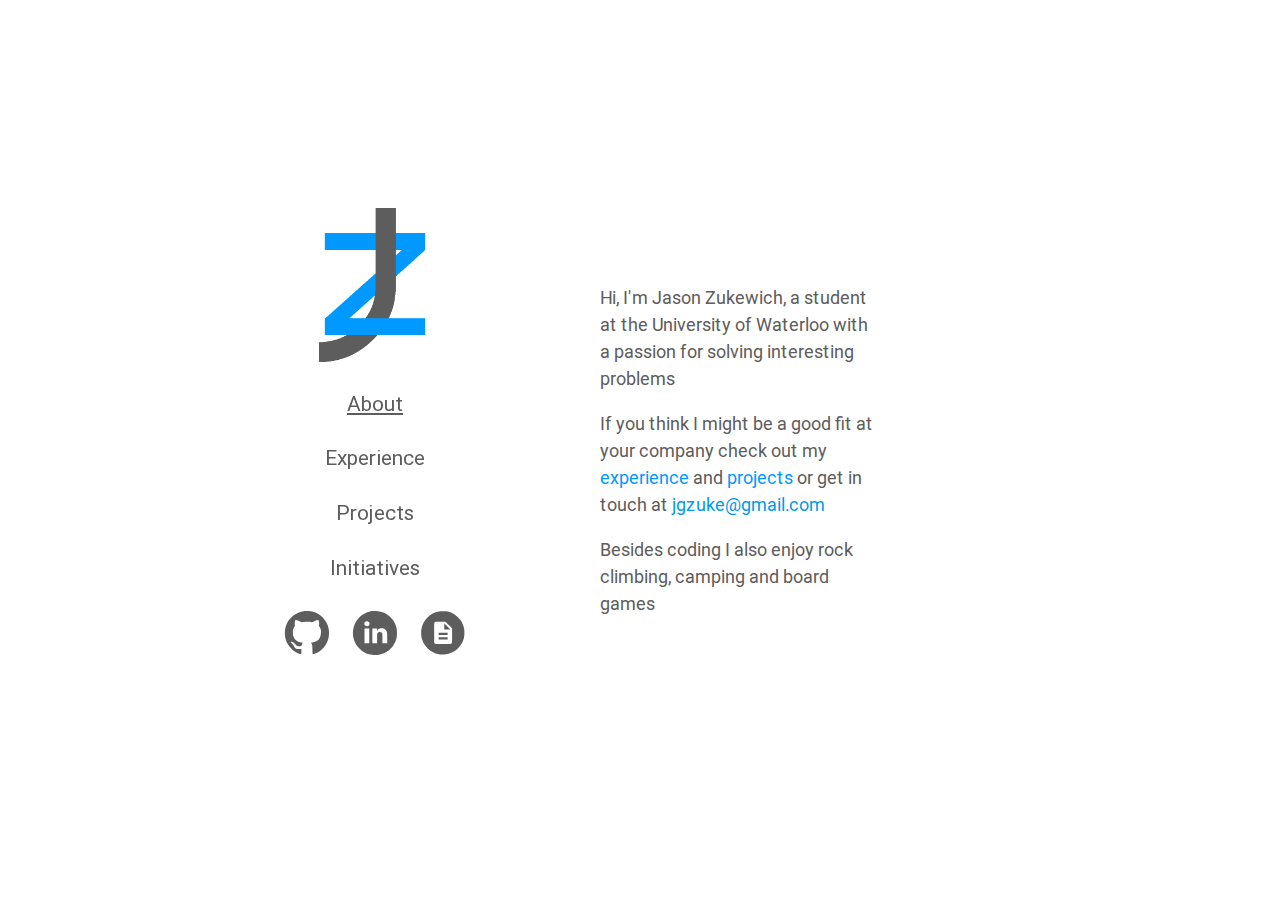
<file: index.html>
<!DOCTYPE html>
<html lang="en">
  <head>
    <title>Jason Zukewich</title>
    <link href="css/materialize.min.css" type="text/css" rel="stylesheet" media="screen,projection"/>
    <link href="css/styles.css" type="text/css" rel="stylesheet" media="screen,projection">
    <link href="ic/favicon.ico" rel="shortcut icon" type="image/x-icon" />
  </head>
  <body>
    <div id="page-left">
      <div class="valign-wrapper">
        <div class="valign center-align">
          <img id="landing-title" src="ic/logo.png"/>

          <div id="navLinks">
            <h4 onclick="showPage('about')" class="activeLink" id="aboutLink">About</h4>
            <h4 onclick="showPage('experience')" id="experienceLink">Experience</h4>
            <h4 onclick="showPage('projects')" id="projectsLink">Projects</h4>
            <h4 onclick="showPage('initiatives')" id="initiativesLink">Initiatives</h4>
          </div>

          <div class="row" id="myLinks">
            <a href="https://github.com/jgzuke">
              <svg version="1.0" xmlns="http://www.w3.org/2000/svg" viewBox="0 0 500.000000 500.000000" preserveAspectRatio="xMidYMid meet"><g transform="translate(0.000000,500.000000) scale(0.100000,-0.100000)" stroke="none"><path d="M2314 4070 c-624 -79 -1138 -503 -1327 -1095 -99 -310 -96 -676 7 -983 123 -363 394 -690 723 -873 108 -60 273 -129 307 -129 13 0 35 9 50 21 l26 20 0 162 0 162 -147 1 c-126 1 -156 4 -204 23 -89 34 -132 78 -194 200 -53 105 -81 139 -185 230 -40 35 -43 41 -30 56 11 13 26 16 65 13 92 -8 170 -62 249 -171 91 -128 155 -163 288 -154 92 6 158 22 162 40 15 63 43 129 68 160 16 21 28 40 27 42 -2 2 -49 11 -104 20 -212 36 -397 141 -481 272 -83 130 -124 287 -125 473 0 94 5 135 22 192 23 79 66 164 106 212 23 27 24 35 17 76 -5 25 -9 97 -8 160 1 140 24 223 63 228 55 8 251 -66 357 -133 50 -32 59 -35 87 -26 157 52 567 52 724 0 28 -9 37 -6 88 26 109 70 295 140 353 133 21 -2 29 -13 44 -58 26 -74 34 -213 18 -301 l-13 -68 29 -41 c54 -76 73 -115 100 -200 24 -79 26 -94 21 -230 -5 -165 -24 -252 -82 -374 -81 -171 -259 -290 -508 -337 -62 -12 -114 -23 -116 -25 -3 -2 5 -14 16 -27 68 -74 83 -158 83 -480 l0 -248 25 -24 c33 -34 59 -32 170 14 307 126 546 322 733 602 304 454 342 1067 96 1561 -222 447 -618 754 -1103 854 -140 29 -370 40 -497 24z"/></g></svg>
            </a>
            <a href="https://ca.linkedin.com/in/jgzuke/">
              <svg version="1.0" xmlns="http://www.w3.org/2000/svg" viewBox="0 0 500.000000 500.000000" preserveAspectRatio="xMidYMid meet"><g transform="translate(0.000000,500.000000) scale(0.100000,-0.100000)" stroke="none"><path d="M2399 4076 c-3 -3 -37 -7 -76 -10 -39 -3 -91 -10 -115 -17 -24 -6 -52 -12 -63 -14 -23 -2 -222 -64 -245 -75 -139 -69 -210 -106 -232 -122 -16 -11 -28 -16 -28 -12 0 4 -10 -3 -21 -15 -12 -13 -36 -29 -53 -37 -17 -7 -27 -13 -23 -14 12 0 -110 -100 -123 -100 -6 0 -8 -4 -5 -10 3 -5 -1 -10 -10 -10 -9 0 -14 -3 -12 -7 6 -10 -19 -34 -27 -26 -3 4 -6 -1 -6 -11 0 -9 -4 -14 -10 -11 -5 3 -10 1 -10 -5 0 -13 -100 -135 -100 -123 -1 4 -7 -6 -14 -23 -8 -17 -24 -41 -37 -53 -12 -11 -19 -21 -15 -21 4 0 -1 -12 -12 -27 -15 -22 -79 -144 -122 -233 -12 -24 -73 -223 -75 -245 -2 -11 -8 -39 -14 -63 -16 -59 -26 -166 -26 -287 0 -173 17 -298 61 -440 10 -33 19 -64 19 -70 1 -5 6 -20 13 -32 7 -12 11 -26 10 -30 -1 -4 3 -18 10 -31 7 -12 9 -22 5 -22 -4 0 -3 -4 3 -8 6 -4 21 -29 34 -57 13 -27 36 -71 52 -97 15 -27 25 -48 23 -48 -3 0 3 -9 12 -19 22 -24 54 -69 53 -76 0 -3 8 -13 18 -23 35 -38 50 -60 45 -66 -4 -3 0 -7 8 -7 8 -1 53 -43 101 -94 48 -51 90 -90 93 -87 3 3 5 -2 5 -11 0 -10 3 -16 8 -15 9 3 122 -78 140 -100 6 -9 12 -13 12 -9 0 3 24 -7 53 -24 28 -16 62 -35 75 -41 12 -6 22 -15 22 -20 0 -5 4 -7 9 -3 6 3 25 -3 43 -13 18 -10 42 -21 53 -25 11 -3 54 -18 95 -32 41 -15 88 -29 103 -31 16 -2 32 -6 37 -9 55 -34 477 -47 625 -20 136 26 261 61 308 86 10 5 22 7 27 4 6 -4 10 -2 10 4 0 8 53 31 73 31 4 0 17 9 29 20 12 11 25 20 29 20 5 0 34 15 66 34 32 19 60 34 63 33 3 0 21 14 40 31 19 18 41 32 49 32 8 0 12 3 8 6 -6 7 91 84 106 84 4 0 5 5 2 10 -3 6 1 10 10 10 9 0 14 3 12 8 -6 9 39 52 47 45 3 -4 6 1 6 11 0 9 5 14 10 11 6 -3 10 -2 10 2 0 15 77 112 84 106 3 -4 6 0 6 8 0 8 14 30 32 49 17 19 30 35 28 35 -2 0 13 28 33 63 20 35 37 66 37 71 0 4 8 16 18 27 10 10 18 21 18 24 2 21 28 80 35 80 6 0 8 4 4 10 -3 5 -1 17 4 27 25 47 60 172 86 308 27 148 14 570 -20 625 -3 5 -7 21 -9 37 -7 44 -46 158 -83 242 -8 18 -16 39 -17 47 -1 7 -10 22 -21 34 -10 11 -15 20 -11 20 4 0 -4 15 -17 33 -24 32 -36 56 -33 69 0 4 -6 13 -15 20 -23 18 -104 131 -101 141 1 4 -5 7 -13 7 -8 0 -15 4 -15 8 0 12 -188 200 -195 194 -3 -3 -5 2 -5 12 0 9 -4 15 -9 12 -5 -3 -20 5 -35 19 -14 13 -26 21 -26 18 0 -4 -9 3 -20 15 -12 12 -25 22 -30 22 -5 0 -18 10 -30 22 -11 12 -20 18 -20 14 0 -4 -12 1 -27 11 -16 10 -55 32 -88 48 -33 16 -68 36 -77 44 -10 8 -18 11 -18 7 0 -4 -10 -1 -22 6 -13 7 -27 11 -32 10 -4 -2 -13 1 -20 6 -10 8 -31 15 -146 47 -104 30 -295 55 -415 55 -45 0 -84 -2 -86 -4z m-410 -748 c43 -16 100 -65 113 -98 22 -53 -1 -180 -33 -180 -6 0 -7 -4 -4 -10 3 -5 -1 -10 -10 -10 -10 0 -13 -5 -9 -12 4 -7 3 -10 -1 -5 -5 4 -17 -1 -27 -10 -30 -27 -152 -23 -200 6 -76 46 -103 129 -71 215 17 46 52 84 84 90 8 2 25 8 39 14 34 15 77 14 119 0z m1124 -504 c26 -9 47 -20 47 -25 0 -5 3 -8 8 -7 17 6 82 -44 111 -86 18 -25 28 -46 24 -46 -4 0 -2 -4 5 -9 7 -4 14 -14 16 -22 1 -8 8 -25 15 -39 8 -13 15 -31 16 -40 1 -8 5 -33 9 -55 4 -22 8 -194 9 -383 l2 -342 -172 0 -173 0 0 330 c0 354 -1 365 -55 428 -45 53 -145 68 -215 32 -38 -19 -104 -90 -106 -113 0 -7 -2 -162 -2 -344 l-2 -333 -170 0 -170 0 0 525 0 525 170 0 170 0 0 -76 0 -77 28 29 c15 16 26 32 24 37 -2 4 5 7 14 7 10 0 14 3 11 6 -4 4 3 16 15 26 21 18 39 27 108 56 39 16 208 13 263 -4z m-1023 -529 l0 -525 -170 0 -170 0 0 525 0 525 170 0 170 0 0 -525z"/></g></svg>
            </a>
            <a href="JasonZukewichResume.pdf">
              <svg version="1.0" xmlns="http://www.w3.org/2000/svg" viewBox="0 0 500.000000 500.000000" preserveAspectRatio="xMidYMid meet"><g transform="translate(0.000000,500.000000) scale(0.100000,-0.100000)" stroke="none"><path d="M2205 4040 c-315 -56 -582 -197 -815 -430 -239 -238 -383 -517 -435 -840 -31 -196 -16 -492 35 -675 20 -70 83 -233 116 -297 58 -114 175 -270 283 -379 228 -227 492 -367 808 -429 196 -38 510 -25 708 30 70 20 233 83 297 116 114 58 270 175 379 283 108 109 225 265 283 379 33 64 96 227 116 297 68 244 68 596 0 840 -20 70 -83 233 -116 297 -58 114 -175 270 -283 378 -240 239 -518 383 -841 435 -133 21 -404 19 -535 -5z m707 -967 l238 -238 0 -510 c0 -491 -1 -511 -20 -543 -11 -18 -34 -41 -52 -52 -32 -19 -52 -20 -568 -20 -516 0 -536 1 -568 20 -18 11 -41 34 -52 52 -19 32 -20 52 -20 728 0 676 1 696 20 728 11 18 34 41 52 52 31 19 51 20 383 20 l350 0 237 -237z"/><path d="M2590 2965 l0 -215 217 0 218 0 -215 215 c-118 118 -216 215 -217 215 -2 0 -3 -97 -3 -215z"/><path d="M2190 2430 l0 -80 320 0 320 0 0 80 0 80 -320 0 -320 0 0 -80z"/><path d="M2190 2110 l0 -80 320 0 320 0 0 80 0 80 -320 0 -320 0 0 -80z"/></g></svg>
            </a>
          </div>
        </div>
      </div>
    </div>



    <div id="page-right">
      <div id="aboutSection">
        <div class="valign-wrapper" id="about">
          <div class="valign">
            <p>Hi, I'm Jason Zukewich, a student at the University of Waterloo with a passion for solving interesting problems</p>
            <p>If you think I might be a good fit at your company check out my <span class="myButton" onclick="showPage('experience')">experience</span> and <span class="myButton" onclick="showPage('projects')">projects</span> or get in touch at <a href="mailto:jgzuke@gmail.com">jgzuke@gmail.com</a></a></p>
            <p>Besides coding I also enjoy rock climbing, camping and board games</p>
          </div>
        </div>
        <div id="experience" class="hiddenPage">
          <!-- BEGIN {experience} -->
            <div class="project">
              <h3>Airbnb Web Infrastructure</h3>
              <p>CI bot to comment on pull requests if any js became unused, removing 250+ modules and 90+ exports in first two months<br />Cleaned 140000+ line of unused code, removed 1.5+ MiB from bundles, moved some old code onto webpack build pipeline<br />Added React Portal support to Enzyme, build a tool to display bundle size and dependecy graph from source maps</p>
              <p>
                <i>Javascript</i>
                
                <a class="bubbleLink" href="https://www.airbnb.com/">
                  <svg version="1.0" xmlns="http://www.w3.org/2000/svg" viewBox="0 0 300.000000 300.000000" preserveAspectRatio="xMidYMid meet">
                    <g transform="translate(0.000000,300.000000) scale(0.100000,-0.100000)" stroke="none"><path d="M1265 2416 c-167 -44 -293 -115 -422 -239 -132 -127 -214 -268 -260 -447 -35 -136 -35 -324 0 -460 46 -179 117 -301 251 -436 190 -190 395 -275 661 -276 271 -1 479 85 671 276 189 190 275 399 276 666 0 265 -88 479 -276 666 -135 135 -258 205 -435 250 -132 34 -335 34 -466 0z m-126 -233 c-37 -47 -118 -123 -130 -123 -8 0 -20 4 -27 9 -10 6 6 22 55 58 62 46 102 72 112 73 2 0 -3 -8 -10 -17z m713 -8 c16 -19 29 -24 48 -20 20 4 39 -6 90 -48 164 -134 267 -324 285 -532 6 -67 6 -69 -9 -42 -9 16 -26 37 -38 48 -23 19 -155 89 -169 89 -17 0 27 -61 48 -66 12 -3 30 -15 40 -26 17 -19 17 -20 -7 -39 -82 -66 -124 -76 -141 -31 -6 15 -33 60 -61 101 -46 67 -51 79 -49 123 2 49 -5 58 -28 36 -10 -11 -17 -7 -37 17 -13 17 -24 37 -24 47 0 23 53 39 106 31 35 -5 44 -3 44 9 0 9 -11 23 -25 32 -14 9 -23 21 -20 27 12 19 -27 21 -65 4 -26 -12 -42 -27 -49 -46 -5 -16 -14 -29 -18 -30 -56 -8 -76 -5 -80 10 -3 13 -58 52 -95 69 -18 8 -6 -25 18 -51 36 -39 24 -45 -17 -8 -18 17 -44 31 -57 31 -35 0 -94 -36 -117 -71 -17 -26 -25 -29 -60 -27 -39 3 -40 4 -43 44 -3 40 -2 42 31 48 40 7 70 36 61 59 -4 11 7 23 43 41 26 15 60 36 74 47 l27 21 31 -23 c26 -19 34 -21 56 -11 26 12 34 52 16 81 -7 11 -13 8 -26 -13 -22 -33 -48 -33 -64 0 -8 19 -17 25 -31 21 -23 -6 -27 15 -6 32 32 26 95 40 194 40 97 1 103 0 124 -24z m-448 -104 c27 -29 28 -29 8 -40 -39 -21 -52 -14 -52 29 0 22 4 40 8 40 5 0 21 -13 36 -29z m-64 -30 c0 -6 -4 -13 -10 -16 -5 -3 -10 1 -10 9 0 9 5 16 10 16 6 0 10 -4 10 -9z m-474 -138 c6 -23 1 -32 -39 -66 -26 -21 -47 -43 -47 -49 0 -5 5 -6 10 -3 15 9 12 0 -11 -40 -12 -20 -24 -34 -26 -31 -13 13 79 216 98 216 5 0 12 -12 15 -27z m671 -113 c14 0 24 -9 32 -30 13 -38 51 -54 113 -46 58 8 171 -26 191 -58 8 -11 27 -53 44 -92 41 -98 91 -165 121 -160 33 5 27 -17 -21 -76 -73 -90 -80 -104 -78 -162 1 -49 -2 -58 -39 -102 -22 -27 -40 -58 -40 -70 0 -24 -58 -88 -99 -108 -14 -7 -42 -16 -62 -20 -39 -7 -49 3 -49 48 0 25 -25 82 -48 108 -12 15 -13 24 -2 62 15 53 5 123 -20 151 -10 11 -21 44 -25 73 -7 55 -8 56 -40 42 -15 -6 -24 -3 -36 12 -15 19 -18 19 -45 5 -16 -8 -46 -18 -67 -22 -31 -6 -43 -3 -73 20 -19 15 -49 45 -65 68 -25 35 -29 49 -29 109 0 63 3 72 28 97 15 15 34 32 42 37 8 5 28 28 43 52 18 28 34 42 50 42 12 0 42 7 67 15 25 8 54 12 65 10 11 -3 30 -5 42 -5z m-733 -525 c28 -17 52 -42 70 -74 22 -41 36 -54 86 -77 32 -15 61 -33 64 -40 3 -8 -2 -33 -10 -56 -8 -24 -12 -53 -9 -66 8 -33 -21 -40 -52 -11 -52 48 -141 179 -172 252 -31 75 -37 97 -25 97 3 0 25 -11 48 -25z m1236 -199 c-11 -34 -55 -84 -66 -74 -12 12 21 94 45 115 31 26 39 11 21 -41z"/></g>
                  </svg>
                </a>
              </p>
            </div>
            <div class="project">
              <h3>Asana Client Infrastructure</h3>
              <p>Codemodded various pieces of frontend tech debt, removed all node style index files reducing bundle sizes significantly<br />Added GraphQL style directives to Asana query language, supported optimistic updates for one object type<br />Refactored model/query code generation system, reduced generated model/query bundle size<br />Made improvements to the performance regression testing framework, added tests for important components</p>
              <p>
                <i>Typescript, Scala, Python</i>
                
                <a class="bubbleLink" href="https://www.asana.com/">
                  <svg version="1.0" xmlns="http://www.w3.org/2000/svg" viewBox="0 0 300.000000 300.000000" preserveAspectRatio="xMidYMid meet">
                    <g transform="translate(0.000000,300.000000) scale(0.100000,-0.100000)" stroke="none"><path d="M1265 2416 c-167 -44 -293 -115 -422 -239 -132 -127 -214 -268 -260 -447 -35 -136 -35 -324 0 -460 46 -179 117 -301 251 -436 190 -190 395 -275 661 -276 271 -1 479 85 671 276 189 190 275 399 276 666 0 265 -88 479 -276 666 -135 135 -258 205 -435 250 -132 34 -335 34 -466 0z m-126 -233 c-37 -47 -118 -123 -130 -123 -8 0 -20 4 -27 9 -10 6 6 22 55 58 62 46 102 72 112 73 2 0 -3 -8 -10 -17z m713 -8 c16 -19 29 -24 48 -20 20 4 39 -6 90 -48 164 -134 267 -324 285 -532 6 -67 6 -69 -9 -42 -9 16 -26 37 -38 48 -23 19 -155 89 -169 89 -17 0 27 -61 48 -66 12 -3 30 -15 40 -26 17 -19 17 -20 -7 -39 -82 -66 -124 -76 -141 -31 -6 15 -33 60 -61 101 -46 67 -51 79 -49 123 2 49 -5 58 -28 36 -10 -11 -17 -7 -37 17 -13 17 -24 37 -24 47 0 23 53 39 106 31 35 -5 44 -3 44 9 0 9 -11 23 -25 32 -14 9 -23 21 -20 27 12 19 -27 21 -65 4 -26 -12 -42 -27 -49 -46 -5 -16 -14 -29 -18 -30 -56 -8 -76 -5 -80 10 -3 13 -58 52 -95 69 -18 8 -6 -25 18 -51 36 -39 24 -45 -17 -8 -18 17 -44 31 -57 31 -35 0 -94 -36 -117 -71 -17 -26 -25 -29 -60 -27 -39 3 -40 4 -43 44 -3 40 -2 42 31 48 40 7 70 36 61 59 -4 11 7 23 43 41 26 15 60 36 74 47 l27 21 31 -23 c26 -19 34 -21 56 -11 26 12 34 52 16 81 -7 11 -13 8 -26 -13 -22 -33 -48 -33 -64 0 -8 19 -17 25 -31 21 -23 -6 -27 15 -6 32 32 26 95 40 194 40 97 1 103 0 124 -24z m-448 -104 c27 -29 28 -29 8 -40 -39 -21 -52 -14 -52 29 0 22 4 40 8 40 5 0 21 -13 36 -29z m-64 -30 c0 -6 -4 -13 -10 -16 -5 -3 -10 1 -10 9 0 9 5 16 10 16 6 0 10 -4 10 -9z m-474 -138 c6 -23 1 -32 -39 -66 -26 -21 -47 -43 -47 -49 0 -5 5 -6 10 -3 15 9 12 0 -11 -40 -12 -20 -24 -34 -26 -31 -13 13 79 216 98 216 5 0 12 -12 15 -27z m671 -113 c14 0 24 -9 32 -30 13 -38 51 -54 113 -46 58 8 171 -26 191 -58 8 -11 27 -53 44 -92 41 -98 91 -165 121 -160 33 5 27 -17 -21 -76 -73 -90 -80 -104 -78 -162 1 -49 -2 -58 -39 -102 -22 -27 -40 -58 -40 -70 0 -24 -58 -88 -99 -108 -14 -7 -42 -16 -62 -20 -39 -7 -49 3 -49 48 0 25 -25 82 -48 108 -12 15 -13 24 -2 62 15 53 5 123 -20 151 -10 11 -21 44 -25 73 -7 55 -8 56 -40 42 -15 -6 -24 -3 -36 12 -15 19 -18 19 -45 5 -16 -8 -46 -18 -67 -22 -31 -6 -43 -3 -73 20 -19 15 -49 45 -65 68 -25 35 -29 49 -29 109 0 63 3 72 28 97 15 15 34 32 42 37 8 5 28 28 43 52 18 28 34 42 50 42 12 0 42 7 67 15 25 8 54 12 65 10 11 -3 30 -5 42 -5z m-733 -525 c28 -17 52 -42 70 -74 22 -41 36 -54 86 -77 32 -15 61 -33 64 -40 3 -8 -2 -33 -10 -56 -8 -24 -12 -53 -9 -66 8 -33 -21 -40 -52 -11 -52 48 -141 179 -172 252 -31 75 -37 97 -25 97 3 0 25 -11 48 -25z m1236 -199 c-11 -34 -55 -84 -66 -74 -12 12 21 94 45 115 31 26 39 11 21 -41z"/></g>
                  </svg>
                </a>
              </p>
            </div>
            <div class="project">
              <h3>Dropbox API Platform</h3>
              <p>Implemented and improved some functionality for Dropbox Api V2 endpoints to enable the shutoff of Api V1<br />Added redaction/omission annotations and lint rules to Stone (Dropbox model/route specification language)</p>
              <p>
                <i>Python</i>
                
                <a class="bubbleLink" href="https://www.dropbox.com/">
                  <svg version="1.0" xmlns="http://www.w3.org/2000/svg" viewBox="0 0 300.000000 300.000000" preserveAspectRatio="xMidYMid meet">
                    <g transform="translate(0.000000,300.000000) scale(0.100000,-0.100000)" stroke="none"><path d="M1265 2416 c-167 -44 -293 -115 -422 -239 -132 -127 -214 -268 -260 -447 -35 -136 -35 -324 0 -460 46 -179 117 -301 251 -436 190 -190 395 -275 661 -276 271 -1 479 85 671 276 189 190 275 399 276 666 0 265 -88 479 -276 666 -135 135 -258 205 -435 250 -132 34 -335 34 -466 0z m-126 -233 c-37 -47 -118 -123 -130 -123 -8 0 -20 4 -27 9 -10 6 6 22 55 58 62 46 102 72 112 73 2 0 -3 -8 -10 -17z m713 -8 c16 -19 29 -24 48 -20 20 4 39 -6 90 -48 164 -134 267 -324 285 -532 6 -67 6 -69 -9 -42 -9 16 -26 37 -38 48 -23 19 -155 89 -169 89 -17 0 27 -61 48 -66 12 -3 30 -15 40 -26 17 -19 17 -20 -7 -39 -82 -66 -124 -76 -141 -31 -6 15 -33 60 -61 101 -46 67 -51 79 -49 123 2 49 -5 58 -28 36 -10 -11 -17 -7 -37 17 -13 17 -24 37 -24 47 0 23 53 39 106 31 35 -5 44 -3 44 9 0 9 -11 23 -25 32 -14 9 -23 21 -20 27 12 19 -27 21 -65 4 -26 -12 -42 -27 -49 -46 -5 -16 -14 -29 -18 -30 -56 -8 -76 -5 -80 10 -3 13 -58 52 -95 69 -18 8 -6 -25 18 -51 36 -39 24 -45 -17 -8 -18 17 -44 31 -57 31 -35 0 -94 -36 -117 -71 -17 -26 -25 -29 -60 -27 -39 3 -40 4 -43 44 -3 40 -2 42 31 48 40 7 70 36 61 59 -4 11 7 23 43 41 26 15 60 36 74 47 l27 21 31 -23 c26 -19 34 -21 56 -11 26 12 34 52 16 81 -7 11 -13 8 -26 -13 -22 -33 -48 -33 -64 0 -8 19 -17 25 -31 21 -23 -6 -27 15 -6 32 32 26 95 40 194 40 97 1 103 0 124 -24z m-448 -104 c27 -29 28 -29 8 -40 -39 -21 -52 -14 -52 29 0 22 4 40 8 40 5 0 21 -13 36 -29z m-64 -30 c0 -6 -4 -13 -10 -16 -5 -3 -10 1 -10 9 0 9 5 16 10 16 6 0 10 -4 10 -9z m-474 -138 c6 -23 1 -32 -39 -66 -26 -21 -47 -43 -47 -49 0 -5 5 -6 10 -3 15 9 12 0 -11 -40 -12 -20 -24 -34 -26 -31 -13 13 79 216 98 216 5 0 12 -12 15 -27z m671 -113 c14 0 24 -9 32 -30 13 -38 51 -54 113 -46 58 8 171 -26 191 -58 8 -11 27 -53 44 -92 41 -98 91 -165 121 -160 33 5 27 -17 -21 -76 -73 -90 -80 -104 -78 -162 1 -49 -2 -58 -39 -102 -22 -27 -40 -58 -40 -70 0 -24 -58 -88 -99 -108 -14 -7 -42 -16 -62 -20 -39 -7 -49 3 -49 48 0 25 -25 82 -48 108 -12 15 -13 24 -2 62 15 53 5 123 -20 151 -10 11 -21 44 -25 73 -7 55 -8 56 -40 42 -15 -6 -24 -3 -36 12 -15 19 -18 19 -45 5 -16 -8 -46 -18 -67 -22 -31 -6 -43 -3 -73 20 -19 15 -49 45 -65 68 -25 35 -29 49 -29 109 0 63 3 72 28 97 15 15 34 32 42 37 8 5 28 28 43 52 18 28 34 42 50 42 12 0 42 7 67 15 25 8 54 12 65 10 11 -3 30 -5 42 -5z m-733 -525 c28 -17 52 -42 70 -74 22 -41 36 -54 86 -77 32 -15 61 -33 64 -40 3 -8 -2 -33 -10 -56 -8 -24 -12 -53 -9 -66 8 -33 -21 -40 -52 -11 -52 48 -141 179 -172 252 -31 75 -37 97 -25 97 3 0 25 -11 48 -25z m1236 -199 c-11 -34 -55 -84 -66 -74 -12 12 21 94 45 115 31 26 39 11 21 -41z"/></g>
                  </svg>
                </a>
              </p>
            </div>
            <div class="project">
              <h3>Coursera Full Stack</h3>
              <p>Launched a new Dashboard and Course Home experience improving course completions by 13%<br />Moved Dashboard frontend/backend to use GraphQL as our first pilot project</p>
              <p>
                <i>Javascript, Scala</i>
                
                <a class="bubbleLink" href="https://www.coursera.org/">
                  <svg version="1.0" xmlns="http://www.w3.org/2000/svg" viewBox="0 0 300.000000 300.000000" preserveAspectRatio="xMidYMid meet">
                    <g transform="translate(0.000000,300.000000) scale(0.100000,-0.100000)" stroke="none"><path d="M1265 2416 c-167 -44 -293 -115 -422 -239 -132 -127 -214 -268 -260 -447 -35 -136 -35 -324 0 -460 46 -179 117 -301 251 -436 190 -190 395 -275 661 -276 271 -1 479 85 671 276 189 190 275 399 276 666 0 265 -88 479 -276 666 -135 135 -258 205 -435 250 -132 34 -335 34 -466 0z m-126 -233 c-37 -47 -118 -123 -130 -123 -8 0 -20 4 -27 9 -10 6 6 22 55 58 62 46 102 72 112 73 2 0 -3 -8 -10 -17z m713 -8 c16 -19 29 -24 48 -20 20 4 39 -6 90 -48 164 -134 267 -324 285 -532 6 -67 6 -69 -9 -42 -9 16 -26 37 -38 48 -23 19 -155 89 -169 89 -17 0 27 -61 48 -66 12 -3 30 -15 40 -26 17 -19 17 -20 -7 -39 -82 -66 -124 -76 -141 -31 -6 15 -33 60 -61 101 -46 67 -51 79 -49 123 2 49 -5 58 -28 36 -10 -11 -17 -7 -37 17 -13 17 -24 37 -24 47 0 23 53 39 106 31 35 -5 44 -3 44 9 0 9 -11 23 -25 32 -14 9 -23 21 -20 27 12 19 -27 21 -65 4 -26 -12 -42 -27 -49 -46 -5 -16 -14 -29 -18 -30 -56 -8 -76 -5 -80 10 -3 13 -58 52 -95 69 -18 8 -6 -25 18 -51 36 -39 24 -45 -17 -8 -18 17 -44 31 -57 31 -35 0 -94 -36 -117 -71 -17 -26 -25 -29 -60 -27 -39 3 -40 4 -43 44 -3 40 -2 42 31 48 40 7 70 36 61 59 -4 11 7 23 43 41 26 15 60 36 74 47 l27 21 31 -23 c26 -19 34 -21 56 -11 26 12 34 52 16 81 -7 11 -13 8 -26 -13 -22 -33 -48 -33 -64 0 -8 19 -17 25 -31 21 -23 -6 -27 15 -6 32 32 26 95 40 194 40 97 1 103 0 124 -24z m-448 -104 c27 -29 28 -29 8 -40 -39 -21 -52 -14 -52 29 0 22 4 40 8 40 5 0 21 -13 36 -29z m-64 -30 c0 -6 -4 -13 -10 -16 -5 -3 -10 1 -10 9 0 9 5 16 10 16 6 0 10 -4 10 -9z m-474 -138 c6 -23 1 -32 -39 -66 -26 -21 -47 -43 -47 -49 0 -5 5 -6 10 -3 15 9 12 0 -11 -40 -12 -20 -24 -34 -26 -31 -13 13 79 216 98 216 5 0 12 -12 15 -27z m671 -113 c14 0 24 -9 32 -30 13 -38 51 -54 113 -46 58 8 171 -26 191 -58 8 -11 27 -53 44 -92 41 -98 91 -165 121 -160 33 5 27 -17 -21 -76 -73 -90 -80 -104 -78 -162 1 -49 -2 -58 -39 -102 -22 -27 -40 -58 -40 -70 0 -24 -58 -88 -99 -108 -14 -7 -42 -16 -62 -20 -39 -7 -49 3 -49 48 0 25 -25 82 -48 108 -12 15 -13 24 -2 62 15 53 5 123 -20 151 -10 11 -21 44 -25 73 -7 55 -8 56 -40 42 -15 -6 -24 -3 -36 12 -15 19 -18 19 -45 5 -16 -8 -46 -18 -67 -22 -31 -6 -43 -3 -73 20 -19 15 -49 45 -65 68 -25 35 -29 49 -29 109 0 63 3 72 28 97 15 15 34 32 42 37 8 5 28 28 43 52 18 28 34 42 50 42 12 0 42 7 67 15 25 8 54 12 65 10 11 -3 30 -5 42 -5z m-733 -525 c28 -17 52 -42 70 -74 22 -41 36 -54 86 -77 32 -15 61 -33 64 -40 3 -8 -2 -33 -10 -56 -8 -24 -12 -53 -9 -66 8 -33 -21 -40 -52 -11 -52 48 -141 179 -172 252 -31 75 -37 97 -25 97 3 0 25 -11 48 -25z m1236 -199 c-11 -34 -55 -84 -66 -74 -12 12 21 94 45 115 31 26 39 11 21 -41z"/></g>
                  </svg>
                </a>
              </p>
            </div>
            <div class="project">
              <h3>Coursera Android</h3>
              <p>Helped build a new Dashboard, support for Peer Review assignments, an Accomplishments page, and more<br />Rewrote large parts of the app to fit with our newer data architecture</p>
              <p>
                <i>Java, Kotlin</i>
                
                <a class="bubbleLink" href="https://www.coursera.org/">
                  <svg version="1.0" xmlns="http://www.w3.org/2000/svg" viewBox="0 0 300.000000 300.000000" preserveAspectRatio="xMidYMid meet">
                    <g transform="translate(0.000000,300.000000) scale(0.100000,-0.100000)" stroke="none"><path d="M1265 2416 c-167 -44 -293 -115 -422 -239 -132 -127 -214 -268 -260 -447 -35 -136 -35 -324 0 -460 46 -179 117 -301 251 -436 190 -190 395 -275 661 -276 271 -1 479 85 671 276 189 190 275 399 276 666 0 265 -88 479 -276 666 -135 135 -258 205 -435 250 -132 34 -335 34 -466 0z m-126 -233 c-37 -47 -118 -123 -130 -123 -8 0 -20 4 -27 9 -10 6 6 22 55 58 62 46 102 72 112 73 2 0 -3 -8 -10 -17z m713 -8 c16 -19 29 -24 48 -20 20 4 39 -6 90 -48 164 -134 267 -324 285 -532 6 -67 6 -69 -9 -42 -9 16 -26 37 -38 48 -23 19 -155 89 -169 89 -17 0 27 -61 48 -66 12 -3 30 -15 40 -26 17 -19 17 -20 -7 -39 -82 -66 -124 -76 -141 -31 -6 15 -33 60 -61 101 -46 67 -51 79 -49 123 2 49 -5 58 -28 36 -10 -11 -17 -7 -37 17 -13 17 -24 37 -24 47 0 23 53 39 106 31 35 -5 44 -3 44 9 0 9 -11 23 -25 32 -14 9 -23 21 -20 27 12 19 -27 21 -65 4 -26 -12 -42 -27 -49 -46 -5 -16 -14 -29 -18 -30 -56 -8 -76 -5 -80 10 -3 13 -58 52 -95 69 -18 8 -6 -25 18 -51 36 -39 24 -45 -17 -8 -18 17 -44 31 -57 31 -35 0 -94 -36 -117 -71 -17 -26 -25 -29 -60 -27 -39 3 -40 4 -43 44 -3 40 -2 42 31 48 40 7 70 36 61 59 -4 11 7 23 43 41 26 15 60 36 74 47 l27 21 31 -23 c26 -19 34 -21 56 -11 26 12 34 52 16 81 -7 11 -13 8 -26 -13 -22 -33 -48 -33 -64 0 -8 19 -17 25 -31 21 -23 -6 -27 15 -6 32 32 26 95 40 194 40 97 1 103 0 124 -24z m-448 -104 c27 -29 28 -29 8 -40 -39 -21 -52 -14 -52 29 0 22 4 40 8 40 5 0 21 -13 36 -29z m-64 -30 c0 -6 -4 -13 -10 -16 -5 -3 -10 1 -10 9 0 9 5 16 10 16 6 0 10 -4 10 -9z m-474 -138 c6 -23 1 -32 -39 -66 -26 -21 -47 -43 -47 -49 0 -5 5 -6 10 -3 15 9 12 0 -11 -40 -12 -20 -24 -34 -26 -31 -13 13 79 216 98 216 5 0 12 -12 15 -27z m671 -113 c14 0 24 -9 32 -30 13 -38 51 -54 113 -46 58 8 171 -26 191 -58 8 -11 27 -53 44 -92 41 -98 91 -165 121 -160 33 5 27 -17 -21 -76 -73 -90 -80 -104 -78 -162 1 -49 -2 -58 -39 -102 -22 -27 -40 -58 -40 -70 0 -24 -58 -88 -99 -108 -14 -7 -42 -16 -62 -20 -39 -7 -49 3 -49 48 0 25 -25 82 -48 108 -12 15 -13 24 -2 62 15 53 5 123 -20 151 -10 11 -21 44 -25 73 -7 55 -8 56 -40 42 -15 -6 -24 -3 -36 12 -15 19 -18 19 -45 5 -16 -8 -46 -18 -67 -22 -31 -6 -43 -3 -73 20 -19 15 -49 45 -65 68 -25 35 -29 49 -29 109 0 63 3 72 28 97 15 15 34 32 42 37 8 5 28 28 43 52 18 28 34 42 50 42 12 0 42 7 67 15 25 8 54 12 65 10 11 -3 30 -5 42 -5z m-733 -525 c28 -17 52 -42 70 -74 22 -41 36 -54 86 -77 32 -15 61 -33 64 -40 3 -8 -2 -33 -10 -56 -8 -24 -12 -53 -9 -66 8 -33 -21 -40 -52 -11 -52 48 -141 179 -172 252 -31 75 -37 97 -25 97 3 0 25 -11 48 -25z m1236 -199 c-11 -34 -55 -84 -66 -74 -12 12 21 94 45 115 31 26 39 11 21 -41z"/></g>
                  </svg>
                </a>
              </p>
            </div>
            <div class="project">
              <h3>TextNow Android</h3>
              <p>Wrote TextNow floating chat, a new call screen and messaging interface, and a Premium/Wireless redesign<br />Fixed numerous bugs and made performance improvements to various parts of the app</p>
              <p>
                <i>Java</i>
                
                <a class="bubbleLink" href="https://www.textnow.com">
                  <svg version="1.0" xmlns="http://www.w3.org/2000/svg" viewBox="0 0 300.000000 300.000000" preserveAspectRatio="xMidYMid meet">
                    <g transform="translate(0.000000,300.000000) scale(0.100000,-0.100000)" stroke="none"><path d="M1265 2416 c-167 -44 -293 -115 -422 -239 -132 -127 -214 -268 -260 -447 -35 -136 -35 -324 0 -460 46 -179 117 -301 251 -436 190 -190 395 -275 661 -276 271 -1 479 85 671 276 189 190 275 399 276 666 0 265 -88 479 -276 666 -135 135 -258 205 -435 250 -132 34 -335 34 -466 0z m-126 -233 c-37 -47 -118 -123 -130 -123 -8 0 -20 4 -27 9 -10 6 6 22 55 58 62 46 102 72 112 73 2 0 -3 -8 -10 -17z m713 -8 c16 -19 29 -24 48 -20 20 4 39 -6 90 -48 164 -134 267 -324 285 -532 6 -67 6 -69 -9 -42 -9 16 -26 37 -38 48 -23 19 -155 89 -169 89 -17 0 27 -61 48 -66 12 -3 30 -15 40 -26 17 -19 17 -20 -7 -39 -82 -66 -124 -76 -141 -31 -6 15 -33 60 -61 101 -46 67 -51 79 -49 123 2 49 -5 58 -28 36 -10 -11 -17 -7 -37 17 -13 17 -24 37 -24 47 0 23 53 39 106 31 35 -5 44 -3 44 9 0 9 -11 23 -25 32 -14 9 -23 21 -20 27 12 19 -27 21 -65 4 -26 -12 -42 -27 -49 -46 -5 -16 -14 -29 -18 -30 -56 -8 -76 -5 -80 10 -3 13 -58 52 -95 69 -18 8 -6 -25 18 -51 36 -39 24 -45 -17 -8 -18 17 -44 31 -57 31 -35 0 -94 -36 -117 -71 -17 -26 -25 -29 -60 -27 -39 3 -40 4 -43 44 -3 40 -2 42 31 48 40 7 70 36 61 59 -4 11 7 23 43 41 26 15 60 36 74 47 l27 21 31 -23 c26 -19 34 -21 56 -11 26 12 34 52 16 81 -7 11 -13 8 -26 -13 -22 -33 -48 -33 -64 0 -8 19 -17 25 -31 21 -23 -6 -27 15 -6 32 32 26 95 40 194 40 97 1 103 0 124 -24z m-448 -104 c27 -29 28 -29 8 -40 -39 -21 -52 -14 -52 29 0 22 4 40 8 40 5 0 21 -13 36 -29z m-64 -30 c0 -6 -4 -13 -10 -16 -5 -3 -10 1 -10 9 0 9 5 16 10 16 6 0 10 -4 10 -9z m-474 -138 c6 -23 1 -32 -39 -66 -26 -21 -47 -43 -47 -49 0 -5 5 -6 10 -3 15 9 12 0 -11 -40 -12 -20 -24 -34 -26 -31 -13 13 79 216 98 216 5 0 12 -12 15 -27z m671 -113 c14 0 24 -9 32 -30 13 -38 51 -54 113 -46 58 8 171 -26 191 -58 8 -11 27 -53 44 -92 41 -98 91 -165 121 -160 33 5 27 -17 -21 -76 -73 -90 -80 -104 -78 -162 1 -49 -2 -58 -39 -102 -22 -27 -40 -58 -40 -70 0 -24 -58 -88 -99 -108 -14 -7 -42 -16 -62 -20 -39 -7 -49 3 -49 48 0 25 -25 82 -48 108 -12 15 -13 24 -2 62 15 53 5 123 -20 151 -10 11 -21 44 -25 73 -7 55 -8 56 -40 42 -15 -6 -24 -3 -36 12 -15 19 -18 19 -45 5 -16 -8 -46 -18 -67 -22 -31 -6 -43 -3 -73 20 -19 15 -49 45 -65 68 -25 35 -29 49 -29 109 0 63 3 72 28 97 15 15 34 32 42 37 8 5 28 28 43 52 18 28 34 42 50 42 12 0 42 7 67 15 25 8 54 12 65 10 11 -3 30 -5 42 -5z m-733 -525 c28 -17 52 -42 70 -74 22 -41 36 -54 86 -77 32 -15 61 -33 64 -40 3 -8 -2 -33 -10 -56 -8 -24 -12 -53 -9 -66 8 -33 -21 -40 -52 -11 -52 48 -141 179 -172 252 -31 75 -37 97 -25 97 3 0 25 -11 48 -25z m1236 -199 c-11 -34 -55 -84 -66 -74 -12 12 21 94 45 115 31 26 39 11 21 -41z"/></g>
                  </svg>
                </a>
              </p>
            </div>
          <!-- END {experience} -->
        </div>
        <div id="projects" class="hiddenPage">
          <!-- BEGIN {projects} -->
            <div class="project">
              <h3>Stone Plugin</h3>
              <p>Created Jetbrains plugin for Stone with 383 downloads, made during Dropbox HackWeek<br />Supports code completion, go to definition, syntax highlighting, refactoring, etc</p>
              <p>
                <i>Java, Flex, Bison</i>
                
                <a class="bubbleLink" href="https://plugins.jetbrains.com/plugin/9973-stone-editor-support">
                  <svg version="1.0" xmlns="http://www.w3.org/2000/svg" viewBox="0 0 300.000000 300.000000" preserveAspectRatio="xMidYMid meet">
                    <g transform="translate(0.000000,300.000000) scale(0.100000,-0.100000)" stroke="none"><path d="M1265 2416 c-167 -44 -293 -115 -422 -239 -132 -127 -214 -268 -260 -447 -35 -136 -35 -324 0 -460 46 -179 117 -301 251 -436 190 -190 395 -275 661 -276 271 -1 479 85 671 276 189 190 275 399 276 666 0 265 -88 479 -276 666 -135 135 -258 205 -435 250 -132 34 -335 34 -466 0z m-126 -233 c-37 -47 -118 -123 -130 -123 -8 0 -20 4 -27 9 -10 6 6 22 55 58 62 46 102 72 112 73 2 0 -3 -8 -10 -17z m713 -8 c16 -19 29 -24 48 -20 20 4 39 -6 90 -48 164 -134 267 -324 285 -532 6 -67 6 -69 -9 -42 -9 16 -26 37 -38 48 -23 19 -155 89 -169 89 -17 0 27 -61 48 -66 12 -3 30 -15 40 -26 17 -19 17 -20 -7 -39 -82 -66 -124 -76 -141 -31 -6 15 -33 60 -61 101 -46 67 -51 79 -49 123 2 49 -5 58 -28 36 -10 -11 -17 -7 -37 17 -13 17 -24 37 -24 47 0 23 53 39 106 31 35 -5 44 -3 44 9 0 9 -11 23 -25 32 -14 9 -23 21 -20 27 12 19 -27 21 -65 4 -26 -12 -42 -27 -49 -46 -5 -16 -14 -29 -18 -30 -56 -8 -76 -5 -80 10 -3 13 -58 52 -95 69 -18 8 -6 -25 18 -51 36 -39 24 -45 -17 -8 -18 17 -44 31 -57 31 -35 0 -94 -36 -117 -71 -17 -26 -25 -29 -60 -27 -39 3 -40 4 -43 44 -3 40 -2 42 31 48 40 7 70 36 61 59 -4 11 7 23 43 41 26 15 60 36 74 47 l27 21 31 -23 c26 -19 34 -21 56 -11 26 12 34 52 16 81 -7 11 -13 8 -26 -13 -22 -33 -48 -33 -64 0 -8 19 -17 25 -31 21 -23 -6 -27 15 -6 32 32 26 95 40 194 40 97 1 103 0 124 -24z m-448 -104 c27 -29 28 -29 8 -40 -39 -21 -52 -14 -52 29 0 22 4 40 8 40 5 0 21 -13 36 -29z m-64 -30 c0 -6 -4 -13 -10 -16 -5 -3 -10 1 -10 9 0 9 5 16 10 16 6 0 10 -4 10 -9z m-474 -138 c6 -23 1 -32 -39 -66 -26 -21 -47 -43 -47 -49 0 -5 5 -6 10 -3 15 9 12 0 -11 -40 -12 -20 -24 -34 -26 -31 -13 13 79 216 98 216 5 0 12 -12 15 -27z m671 -113 c14 0 24 -9 32 -30 13 -38 51 -54 113 -46 58 8 171 -26 191 -58 8 -11 27 -53 44 -92 41 -98 91 -165 121 -160 33 5 27 -17 -21 -76 -73 -90 -80 -104 -78 -162 1 -49 -2 -58 -39 -102 -22 -27 -40 -58 -40 -70 0 -24 -58 -88 -99 -108 -14 -7 -42 -16 -62 -20 -39 -7 -49 3 -49 48 0 25 -25 82 -48 108 -12 15 -13 24 -2 62 15 53 5 123 -20 151 -10 11 -21 44 -25 73 -7 55 -8 56 -40 42 -15 -6 -24 -3 -36 12 -15 19 -18 19 -45 5 -16 -8 -46 -18 -67 -22 -31 -6 -43 -3 -73 20 -19 15 -49 45 -65 68 -25 35 -29 49 -29 109 0 63 3 72 28 97 15 15 34 32 42 37 8 5 28 28 43 52 18 28 34 42 50 42 12 0 42 7 67 15 25 8 54 12 65 10 11 -3 30 -5 42 -5z m-733 -525 c28 -17 52 -42 70 -74 22 -41 36 -54 86 -77 32 -15 61 -33 64 -40 3 -8 -2 -33 -10 -56 -8 -24 -12 -53 -9 -66 8 -33 -21 -40 -52 -11 -52 48 -141 179 -172 252 -31 75 -37 97 -25 97 3 0 25 -11 48 -25z m1236 -199 c-11 -34 -55 -84 -66 -74 -12 12 21 94 45 115 31 26 39 11 21 -41z"/></g>
                  </svg>
                </a>
              </p>
            </div>
            <div class="project">
              <h3>TechTanks</h3>
              <p>Browser based game to teach Ruby, players write AIs to control tanks and battle against their friends<br />Used at TechRetreat and Hack the North</p>
              <p>
                <i>Rails</i>
                <a class="bubbleLink" href="https://github.com/TechRetreat/game">
                  <svg version="1.0" xmlns="http://www.w3.org/2000/svg" viewBox="0 0 500.000000 500.000000" preserveAspectRatio="xMidYMid meet">
                    <g transform="translate(0.000000,500.000000) scale(0.100000,-0.100000)" stroke="none"><path d="M2314 4070 c-624 -79 -1138 -503 -1327 -1095 -99 -310 -96 -676 7 -983 123 -363 394 -690 723 -873 108 -60 273 -129 307 -129 13 0 35 9 50 21 l26 20 0 162 0 162 -147 1 c-126 1 -156 4 -204 23 -89 34 -132 78 -194 200 -53 105 -81 139 -185 230 -40 35 -43 41 -30 56 11 13 26 16 65 13 92 -8 170 -62 249 -171 91 -128 155 -163 288 -154 92 6 158 22 162 40 15 63 43 129 68 160 16 21 28 40 27 42 -2 2 -49 11 -104 20 -212 36 -397 141 -481 272 -83 130 -124 287 -125 473 0 94 5 135 22 192 23 79 66 164 106 212 23 27 24 35 17 76 -5 25 -9 97 -8 160 1 140 24 223 63 228 55 8 251 -66 357 -133 50 -32 59 -35 87 -26 157 52 567 52 724 0 28 -9 37 -6 88 26 109 70 295 140 353 133 21 -2 29 -13 44 -58 26 -74 34 -213 18 -301 l-13 -68 29 -41 c54 -76 73 -115 100 -200 24 -79 26 -94 21 -230 -5 -165 -24 -252 -82 -374 -81 -171 -259 -290 -508 -337 -62 -12 -114 -23 -116 -25 -3 -2 5 -14 16 -27 68 -74 83 -158 83 -480 l0 -248 25 -24 c33 -34 59 -32 170 14 307 126 546 322 733 602 304 454 342 1067 96 1561 -222 447 -618 754 -1103 854 -140 29 -370 40 -497 24z"/></g>
                  </svg>
                </a>
                <a class="bubbleLink" href="http://techtanks.techretreat.ca/">
                  <svg version="1.0" xmlns="http://www.w3.org/2000/svg" viewBox="0 0 300.000000 300.000000" preserveAspectRatio="xMidYMid meet">
                    <g transform="translate(0.000000,300.000000) scale(0.100000,-0.100000)" stroke="none"><path d="M1265 2416 c-167 -44 -293 -115 -422 -239 -132 -127 -214 -268 -260 -447 -35 -136 -35 -324 0 -460 46 -179 117 -301 251 -436 190 -190 395 -275 661 -276 271 -1 479 85 671 276 189 190 275 399 276 666 0 265 -88 479 -276 666 -135 135 -258 205 -435 250 -132 34 -335 34 -466 0z m-126 -233 c-37 -47 -118 -123 -130 -123 -8 0 -20 4 -27 9 -10 6 6 22 55 58 62 46 102 72 112 73 2 0 -3 -8 -10 -17z m713 -8 c16 -19 29 -24 48 -20 20 4 39 -6 90 -48 164 -134 267 -324 285 -532 6 -67 6 -69 -9 -42 -9 16 -26 37 -38 48 -23 19 -155 89 -169 89 -17 0 27 -61 48 -66 12 -3 30 -15 40 -26 17 -19 17 -20 -7 -39 -82 -66 -124 -76 -141 -31 -6 15 -33 60 -61 101 -46 67 -51 79 -49 123 2 49 -5 58 -28 36 -10 -11 -17 -7 -37 17 -13 17 -24 37 -24 47 0 23 53 39 106 31 35 -5 44 -3 44 9 0 9 -11 23 -25 32 -14 9 -23 21 -20 27 12 19 -27 21 -65 4 -26 -12 -42 -27 -49 -46 -5 -16 -14 -29 -18 -30 -56 -8 -76 -5 -80 10 -3 13 -58 52 -95 69 -18 8 -6 -25 18 -51 36 -39 24 -45 -17 -8 -18 17 -44 31 -57 31 -35 0 -94 -36 -117 -71 -17 -26 -25 -29 -60 -27 -39 3 -40 4 -43 44 -3 40 -2 42 31 48 40 7 70 36 61 59 -4 11 7 23 43 41 26 15 60 36 74 47 l27 21 31 -23 c26 -19 34 -21 56 -11 26 12 34 52 16 81 -7 11 -13 8 -26 -13 -22 -33 -48 -33 -64 0 -8 19 -17 25 -31 21 -23 -6 -27 15 -6 32 32 26 95 40 194 40 97 1 103 0 124 -24z m-448 -104 c27 -29 28 -29 8 -40 -39 -21 -52 -14 -52 29 0 22 4 40 8 40 5 0 21 -13 36 -29z m-64 -30 c0 -6 -4 -13 -10 -16 -5 -3 -10 1 -10 9 0 9 5 16 10 16 6 0 10 -4 10 -9z m-474 -138 c6 -23 1 -32 -39 -66 -26 -21 -47 -43 -47 -49 0 -5 5 -6 10 -3 15 9 12 0 -11 -40 -12 -20 -24 -34 -26 -31 -13 13 79 216 98 216 5 0 12 -12 15 -27z m671 -113 c14 0 24 -9 32 -30 13 -38 51 -54 113 -46 58 8 171 -26 191 -58 8 -11 27 -53 44 -92 41 -98 91 -165 121 -160 33 5 27 -17 -21 -76 -73 -90 -80 -104 -78 -162 1 -49 -2 -58 -39 -102 -22 -27 -40 -58 -40 -70 0 -24 -58 -88 -99 -108 -14 -7 -42 -16 -62 -20 -39 -7 -49 3 -49 48 0 25 -25 82 -48 108 -12 15 -13 24 -2 62 15 53 5 123 -20 151 -10 11 -21 44 -25 73 -7 55 -8 56 -40 42 -15 -6 -24 -3 -36 12 -15 19 -18 19 -45 5 -16 -8 -46 -18 -67 -22 -31 -6 -43 -3 -73 20 -19 15 -49 45 -65 68 -25 35 -29 49 -29 109 0 63 3 72 28 97 15 15 34 32 42 37 8 5 28 28 43 52 18 28 34 42 50 42 12 0 42 7 67 15 25 8 54 12 65 10 11 -3 30 -5 42 -5z m-733 -525 c28 -17 52 -42 70 -74 22 -41 36 -54 86 -77 32 -15 61 -33 64 -40 3 -8 -2 -33 -10 -56 -8 -24 -12 -53 -9 -66 8 -33 -21 -40 -52 -11 -52 48 -141 179 -172 252 -31 75 -37 97 -25 97 3 0 25 -11 48 -25z m1236 -199 c-11 -34 -55 -84 -66 -74 -12 12 21 94 45 115 31 26 39 11 21 -41z"/></g>
                  </svg>
                </a>
              </p>
            </div>
            <div class="project">
              <h3>DDR Generator</h3>
              <p>Takes in an mp3 and outputs a step file that fits the style of the music<br />Extracts features relevant to the music and feeds through a series of ml models to generate steps</p>
              <p>
                <i>Python, SKLearn, Keras</i>
                <a class="bubbleLink" href="https://github.com/jgzuke/DDRStepfileGeneration">
                  <svg version="1.0" xmlns="http://www.w3.org/2000/svg" viewBox="0 0 500.000000 500.000000" preserveAspectRatio="xMidYMid meet">
                    <g transform="translate(0.000000,500.000000) scale(0.100000,-0.100000)" stroke="none"><path d="M2314 4070 c-624 -79 -1138 -503 -1327 -1095 -99 -310 -96 -676 7 -983 123 -363 394 -690 723 -873 108 -60 273 -129 307 -129 13 0 35 9 50 21 l26 20 0 162 0 162 -147 1 c-126 1 -156 4 -204 23 -89 34 -132 78 -194 200 -53 105 -81 139 -185 230 -40 35 -43 41 -30 56 11 13 26 16 65 13 92 -8 170 -62 249 -171 91 -128 155 -163 288 -154 92 6 158 22 162 40 15 63 43 129 68 160 16 21 28 40 27 42 -2 2 -49 11 -104 20 -212 36 -397 141 -481 272 -83 130 -124 287 -125 473 0 94 5 135 22 192 23 79 66 164 106 212 23 27 24 35 17 76 -5 25 -9 97 -8 160 1 140 24 223 63 228 55 8 251 -66 357 -133 50 -32 59 -35 87 -26 157 52 567 52 724 0 28 -9 37 -6 88 26 109 70 295 140 353 133 21 -2 29 -13 44 -58 26 -74 34 -213 18 -301 l-13 -68 29 -41 c54 -76 73 -115 100 -200 24 -79 26 -94 21 -230 -5 -165 -24 -252 -82 -374 -81 -171 -259 -290 -508 -337 -62 -12 -114 -23 -116 -25 -3 -2 5 -14 16 -27 68 -74 83 -158 83 -480 l0 -248 25 -24 c33 -34 59 -32 170 14 307 126 546 322 733 602 304 454 342 1067 96 1561 -222 447 -618 754 -1103 854 -140 29 -370 40 -497 24z"/></g>
                  </svg>
                </a>
                
              </p>
            </div>
            <div class="project">
              <h3>Army Commander</h3>
              <p>Create/control an army using custom gestures for different formations or actions<br />Enemies form groups and work together to defend themselves</p>
              <p>
                <i>Android</i>
                <a class="bubbleLink" href="https://github.com/jgzuke/DrawingGame">
                  <svg version="1.0" xmlns="http://www.w3.org/2000/svg" viewBox="0 0 500.000000 500.000000" preserveAspectRatio="xMidYMid meet">
                    <g transform="translate(0.000000,500.000000) scale(0.100000,-0.100000)" stroke="none"><path d="M2314 4070 c-624 -79 -1138 -503 -1327 -1095 -99 -310 -96 -676 7 -983 123 -363 394 -690 723 -873 108 -60 273 -129 307 -129 13 0 35 9 50 21 l26 20 0 162 0 162 -147 1 c-126 1 -156 4 -204 23 -89 34 -132 78 -194 200 -53 105 -81 139 -185 230 -40 35 -43 41 -30 56 11 13 26 16 65 13 92 -8 170 -62 249 -171 91 -128 155 -163 288 -154 92 6 158 22 162 40 15 63 43 129 68 160 16 21 28 40 27 42 -2 2 -49 11 -104 20 -212 36 -397 141 -481 272 -83 130 -124 287 -125 473 0 94 5 135 22 192 23 79 66 164 106 212 23 27 24 35 17 76 -5 25 -9 97 -8 160 1 140 24 223 63 228 55 8 251 -66 357 -133 50 -32 59 -35 87 -26 157 52 567 52 724 0 28 -9 37 -6 88 26 109 70 295 140 353 133 21 -2 29 -13 44 -58 26 -74 34 -213 18 -301 l-13 -68 29 -41 c54 -76 73 -115 100 -200 24 -79 26 -94 21 -230 -5 -165 -24 -252 -82 -374 -81 -171 -259 -290 -508 -337 -62 -12 -114 -23 -116 -25 -3 -2 5 -14 16 -27 68 -74 83 -158 83 -480 l0 -248 25 -24 c33 -34 59 -32 170 14 307 126 546 322 733 602 304 454 342 1067 96 1561 -222 447 -618 754 -1103 854 -140 29 -370 40 -497 24z"/></g>
                  </svg>
                </a>
                
              </p>
            </div>
            <div class="project">
              <h3>Swipler</h3>
              <p>Detect hand gestures using your laptops mic and speakers with the Doppler effect<br />Switches through or closes tabs when you swipe different directions</p>
              <p>
                <i>Chrome Extension</i>
                <a class="bubbleLink" href="https://github.com/icechen1/Swipler">
                  <svg version="1.0" xmlns="http://www.w3.org/2000/svg" viewBox="0 0 500.000000 500.000000" preserveAspectRatio="xMidYMid meet">
                    <g transform="translate(0.000000,500.000000) scale(0.100000,-0.100000)" stroke="none"><path d="M2314 4070 c-624 -79 -1138 -503 -1327 -1095 -99 -310 -96 -676 7 -983 123 -363 394 -690 723 -873 108 -60 273 -129 307 -129 13 0 35 9 50 21 l26 20 0 162 0 162 -147 1 c-126 1 -156 4 -204 23 -89 34 -132 78 -194 200 -53 105 -81 139 -185 230 -40 35 -43 41 -30 56 11 13 26 16 65 13 92 -8 170 -62 249 -171 91 -128 155 -163 288 -154 92 6 158 22 162 40 15 63 43 129 68 160 16 21 28 40 27 42 -2 2 -49 11 -104 20 -212 36 -397 141 -481 272 -83 130 -124 287 -125 473 0 94 5 135 22 192 23 79 66 164 106 212 23 27 24 35 17 76 -5 25 -9 97 -8 160 1 140 24 223 63 228 55 8 251 -66 357 -133 50 -32 59 -35 87 -26 157 52 567 52 724 0 28 -9 37 -6 88 26 109 70 295 140 353 133 21 -2 29 -13 44 -58 26 -74 34 -213 18 -301 l-13 -68 29 -41 c54 -76 73 -115 100 -200 24 -79 26 -94 21 -230 -5 -165 -24 -252 -82 -374 -81 -171 -259 -290 -508 -337 -62 -12 -114 -23 -116 -25 -3 -2 5 -14 16 -27 68 -74 83 -158 83 -480 l0 -248 25 -24 c33 -34 59 -32 170 14 307 126 546 322 733 602 304 454 342 1067 96 1561 -222 447 -618 754 -1103 854 -140 29 -370 40 -497 24z"/></g>
                  </svg>
                </a>
                
              </p>
            </div>
            <div class="project">
              <h3>Jarvis Coursera</h3>
              <p>Messenger bot that parses meaning from user queries and matches them to a set of commands<br />Made at the Coursera Makeathon</p>
              <p>
                <i>Python, Wit.ai</i>
                
                
              </p>
            </div>
            <div class="project">
              <h3>3D Viewer</h3>
              <p>3D viewer for Android, turn your phone to move/look around<br />Built completely from scratch using only the basic Android canvas</p>
              <p>
                <i>Android</i>
                <a class="bubbleLink" href="https://github.com/jgzuke/3DCity">
                  <svg version="1.0" xmlns="http://www.w3.org/2000/svg" viewBox="0 0 500.000000 500.000000" preserveAspectRatio="xMidYMid meet">
                    <g transform="translate(0.000000,500.000000) scale(0.100000,-0.100000)" stroke="none"><path d="M2314 4070 c-624 -79 -1138 -503 -1327 -1095 -99 -310 -96 -676 7 -983 123 -363 394 -690 723 -873 108 -60 273 -129 307 -129 13 0 35 9 50 21 l26 20 0 162 0 162 -147 1 c-126 1 -156 4 -204 23 -89 34 -132 78 -194 200 -53 105 -81 139 -185 230 -40 35 -43 41 -30 56 11 13 26 16 65 13 92 -8 170 -62 249 -171 91 -128 155 -163 288 -154 92 6 158 22 162 40 15 63 43 129 68 160 16 21 28 40 27 42 -2 2 -49 11 -104 20 -212 36 -397 141 -481 272 -83 130 -124 287 -125 473 0 94 5 135 22 192 23 79 66 164 106 212 23 27 24 35 17 76 -5 25 -9 97 -8 160 1 140 24 223 63 228 55 8 251 -66 357 -133 50 -32 59 -35 87 -26 157 52 567 52 724 0 28 -9 37 -6 88 26 109 70 295 140 353 133 21 -2 29 -13 44 -58 26 -74 34 -213 18 -301 l-13 -68 29 -41 c54 -76 73 -115 100 -200 24 -79 26 -94 21 -230 -5 -165 -24 -252 -82 -374 -81 -171 -259 -290 -508 -337 -62 -12 -114 -23 -116 -25 -3 -2 5 -14 16 -27 68 -74 83 -158 83 -480 l0 -248 25 -24 c33 -34 59 -32 170 14 307 126 546 322 733 602 304 454 342 1067 96 1561 -222 447 -618 754 -1103 854 -140 29 -370 40 -497 24z"/></g>
                  </svg>
                </a>
                
              </p>
            </div>
            <div class="project">
              <h3>News Feed</h3>
              <p>Parse content and summaries from set of news RSS feeds<br />Train model from those and source, time, etc to recommend articles a user would be likely to read</p>
              <p>
                <i>Python, Scikit-Learn, NLTK</i>
                
                
              </p>
            </div>
            <div class="project">
              <h3>MyoGuitar</h3>
              <p>Use the Myo to play a virtual guitar on your android device. Detects strums when you have your hand closed and uses your fingers positions to play chords on the phone</p>
              <p>
                <i>Android, Myo</i>
                <a class="bubbleLink" href="https://github.com/jgzuke/MyoProject">
                  <svg version="1.0" xmlns="http://www.w3.org/2000/svg" viewBox="0 0 500.000000 500.000000" preserveAspectRatio="xMidYMid meet">
                    <g transform="translate(0.000000,500.000000) scale(0.100000,-0.100000)" stroke="none"><path d="M2314 4070 c-624 -79 -1138 -503 -1327 -1095 -99 -310 -96 -676 7 -983 123 -363 394 -690 723 -873 108 -60 273 -129 307 -129 13 0 35 9 50 21 l26 20 0 162 0 162 -147 1 c-126 1 -156 4 -204 23 -89 34 -132 78 -194 200 -53 105 -81 139 -185 230 -40 35 -43 41 -30 56 11 13 26 16 65 13 92 -8 170 -62 249 -171 91 -128 155 -163 288 -154 92 6 158 22 162 40 15 63 43 129 68 160 16 21 28 40 27 42 -2 2 -49 11 -104 20 -212 36 -397 141 -481 272 -83 130 -124 287 -125 473 0 94 5 135 22 192 23 79 66 164 106 212 23 27 24 35 17 76 -5 25 -9 97 -8 160 1 140 24 223 63 228 55 8 251 -66 357 -133 50 -32 59 -35 87 -26 157 52 567 52 724 0 28 -9 37 -6 88 26 109 70 295 140 353 133 21 -2 29 -13 44 -58 26 -74 34 -213 18 -301 l-13 -68 29 -41 c54 -76 73 -115 100 -200 24 -79 26 -94 21 -230 -5 -165 -24 -252 -82 -374 -81 -171 -259 -290 -508 -337 -62 -12 -114 -23 -116 -25 -3 -2 5 -14 16 -27 68 -74 83 -158 83 -480 l0 -248 25 -24 c33 -34 59 -32 170 14 307 126 546 322 733 602 304 454 342 1067 96 1561 -222 447 -618 754 -1103 854 -140 29 -370 40 -497 24z"/></g>
                  </svg>
                </a>
                
              </p>
            </div>
          <!-- END {projects} -->
        </div>
        <div id="initiatives" class="hiddenPage">
          <!-- BEGIN {initiatives} -->
            <div class="project">
              <h3>TechRetreat Learnathon/Organizer</h3>
              <p>Helped organize Waterloo's first High-school Hackathon/Learnathon, Co-ran the Learnathon<br />Taught attendees to build AIs for TechTanks (2015), and wrote Android Learnathon lesson plan (2016)</p>
              <p>
                <i>Hackathon</i>
                
                <a class="bubbleLink" href="http://www.techretreat.ca">
                  <svg version="1.0" xmlns="http://www.w3.org/2000/svg" viewBox="0 0 300.000000 300.000000" preserveAspectRatio="xMidYMid meet">
                    <g transform="translate(0.000000,300.000000) scale(0.100000,-0.100000)" stroke="none"><path d="M1265 2416 c-167 -44 -293 -115 -422 -239 -132 -127 -214 -268 -260 -447 -35 -136 -35 -324 0 -460 46 -179 117 -301 251 -436 190 -190 395 -275 661 -276 271 -1 479 85 671 276 189 190 275 399 276 666 0 265 -88 479 -276 666 -135 135 -258 205 -435 250 -132 34 -335 34 -466 0z m-126 -233 c-37 -47 -118 -123 -130 -123 -8 0 -20 4 -27 9 -10 6 6 22 55 58 62 46 102 72 112 73 2 0 -3 -8 -10 -17z m713 -8 c16 -19 29 -24 48 -20 20 4 39 -6 90 -48 164 -134 267 -324 285 -532 6 -67 6 -69 -9 -42 -9 16 -26 37 -38 48 -23 19 -155 89 -169 89 -17 0 27 -61 48 -66 12 -3 30 -15 40 -26 17 -19 17 -20 -7 -39 -82 -66 -124 -76 -141 -31 -6 15 -33 60 -61 101 -46 67 -51 79 -49 123 2 49 -5 58 -28 36 -10 -11 -17 -7 -37 17 -13 17 -24 37 -24 47 0 23 53 39 106 31 35 -5 44 -3 44 9 0 9 -11 23 -25 32 -14 9 -23 21 -20 27 12 19 -27 21 -65 4 -26 -12 -42 -27 -49 -46 -5 -16 -14 -29 -18 -30 -56 -8 -76 -5 -80 10 -3 13 -58 52 -95 69 -18 8 -6 -25 18 -51 36 -39 24 -45 -17 -8 -18 17 -44 31 -57 31 -35 0 -94 -36 -117 -71 -17 -26 -25 -29 -60 -27 -39 3 -40 4 -43 44 -3 40 -2 42 31 48 40 7 70 36 61 59 -4 11 7 23 43 41 26 15 60 36 74 47 l27 21 31 -23 c26 -19 34 -21 56 -11 26 12 34 52 16 81 -7 11 -13 8 -26 -13 -22 -33 -48 -33 -64 0 -8 19 -17 25 -31 21 -23 -6 -27 15 -6 32 32 26 95 40 194 40 97 1 103 0 124 -24z m-448 -104 c27 -29 28 -29 8 -40 -39 -21 -52 -14 -52 29 0 22 4 40 8 40 5 0 21 -13 36 -29z m-64 -30 c0 -6 -4 -13 -10 -16 -5 -3 -10 1 -10 9 0 9 5 16 10 16 6 0 10 -4 10 -9z m-474 -138 c6 -23 1 -32 -39 -66 -26 -21 -47 -43 -47 -49 0 -5 5 -6 10 -3 15 9 12 0 -11 -40 -12 -20 -24 -34 -26 -31 -13 13 79 216 98 216 5 0 12 -12 15 -27z m671 -113 c14 0 24 -9 32 -30 13 -38 51 -54 113 -46 58 8 171 -26 191 -58 8 -11 27 -53 44 -92 41 -98 91 -165 121 -160 33 5 27 -17 -21 -76 -73 -90 -80 -104 -78 -162 1 -49 -2 -58 -39 -102 -22 -27 -40 -58 -40 -70 0 -24 -58 -88 -99 -108 -14 -7 -42 -16 -62 -20 -39 -7 -49 3 -49 48 0 25 -25 82 -48 108 -12 15 -13 24 -2 62 15 53 5 123 -20 151 -10 11 -21 44 -25 73 -7 55 -8 56 -40 42 -15 -6 -24 -3 -36 12 -15 19 -18 19 -45 5 -16 -8 -46 -18 -67 -22 -31 -6 -43 -3 -73 20 -19 15 -49 45 -65 68 -25 35 -29 49 -29 109 0 63 3 72 28 97 15 15 34 32 42 37 8 5 28 28 43 52 18 28 34 42 50 42 12 0 42 7 67 15 25 8 54 12 65 10 11 -3 30 -5 42 -5z m-733 -525 c28 -17 52 -42 70 -74 22 -41 36 -54 86 -77 32 -15 61 -33 64 -40 3 -8 -2 -33 -10 -56 -8 -24 -12 -53 -9 -66 8 -33 -21 -40 -52 -11 -52 48 -141 179 -172 252 -31 75 -37 97 -25 97 3 0 25 -11 48 -25z m1236 -199 c-11 -34 -55 -84 -66 -74 -12 12 21 94 45 115 31 26 39 11 21 -41z"/></g>
                  </svg>
                </a>
              </p>
            </div>
            <div class="project">
              <h3>TerribleHack Organizer</h3>
              <p>Helped organize and run a recurring comedic hackathon in Waterloo</p>
              <p>
                
                
                <a class="bubbleLink" href="http://terriblehack.website/">
                  <svg version="1.0" xmlns="http://www.w3.org/2000/svg" viewBox="0 0 300.000000 300.000000" preserveAspectRatio="xMidYMid meet">
                    <g transform="translate(0.000000,300.000000) scale(0.100000,-0.100000)" stroke="none"><path d="M1265 2416 c-167 -44 -293 -115 -422 -239 -132 -127 -214 -268 -260 -447 -35 -136 -35 -324 0 -460 46 -179 117 -301 251 -436 190 -190 395 -275 661 -276 271 -1 479 85 671 276 189 190 275 399 276 666 0 265 -88 479 -276 666 -135 135 -258 205 -435 250 -132 34 -335 34 -466 0z m-126 -233 c-37 -47 -118 -123 -130 -123 -8 0 -20 4 -27 9 -10 6 6 22 55 58 62 46 102 72 112 73 2 0 -3 -8 -10 -17z m713 -8 c16 -19 29 -24 48 -20 20 4 39 -6 90 -48 164 -134 267 -324 285 -532 6 -67 6 -69 -9 -42 -9 16 -26 37 -38 48 -23 19 -155 89 -169 89 -17 0 27 -61 48 -66 12 -3 30 -15 40 -26 17 -19 17 -20 -7 -39 -82 -66 -124 -76 -141 -31 -6 15 -33 60 -61 101 -46 67 -51 79 -49 123 2 49 -5 58 -28 36 -10 -11 -17 -7 -37 17 -13 17 -24 37 -24 47 0 23 53 39 106 31 35 -5 44 -3 44 9 0 9 -11 23 -25 32 -14 9 -23 21 -20 27 12 19 -27 21 -65 4 -26 -12 -42 -27 -49 -46 -5 -16 -14 -29 -18 -30 -56 -8 -76 -5 -80 10 -3 13 -58 52 -95 69 -18 8 -6 -25 18 -51 36 -39 24 -45 -17 -8 -18 17 -44 31 -57 31 -35 0 -94 -36 -117 -71 -17 -26 -25 -29 -60 -27 -39 3 -40 4 -43 44 -3 40 -2 42 31 48 40 7 70 36 61 59 -4 11 7 23 43 41 26 15 60 36 74 47 l27 21 31 -23 c26 -19 34 -21 56 -11 26 12 34 52 16 81 -7 11 -13 8 -26 -13 -22 -33 -48 -33 -64 0 -8 19 -17 25 -31 21 -23 -6 -27 15 -6 32 32 26 95 40 194 40 97 1 103 0 124 -24z m-448 -104 c27 -29 28 -29 8 -40 -39 -21 -52 -14 -52 29 0 22 4 40 8 40 5 0 21 -13 36 -29z m-64 -30 c0 -6 -4 -13 -10 -16 -5 -3 -10 1 -10 9 0 9 5 16 10 16 6 0 10 -4 10 -9z m-474 -138 c6 -23 1 -32 -39 -66 -26 -21 -47 -43 -47 -49 0 -5 5 -6 10 -3 15 9 12 0 -11 -40 -12 -20 -24 -34 -26 -31 -13 13 79 216 98 216 5 0 12 -12 15 -27z m671 -113 c14 0 24 -9 32 -30 13 -38 51 -54 113 -46 58 8 171 -26 191 -58 8 -11 27 -53 44 -92 41 -98 91 -165 121 -160 33 5 27 -17 -21 -76 -73 -90 -80 -104 -78 -162 1 -49 -2 -58 -39 -102 -22 -27 -40 -58 -40 -70 0 -24 -58 -88 -99 -108 -14 -7 -42 -16 -62 -20 -39 -7 -49 3 -49 48 0 25 -25 82 -48 108 -12 15 -13 24 -2 62 15 53 5 123 -20 151 -10 11 -21 44 -25 73 -7 55 -8 56 -40 42 -15 -6 -24 -3 -36 12 -15 19 -18 19 -45 5 -16 -8 -46 -18 -67 -22 -31 -6 -43 -3 -73 20 -19 15 -49 45 -65 68 -25 35 -29 49 -29 109 0 63 3 72 28 97 15 15 34 32 42 37 8 5 28 28 43 52 18 28 34 42 50 42 12 0 42 7 67 15 25 8 54 12 65 10 11 -3 30 -5 42 -5z m-733 -525 c28 -17 52 -42 70 -74 22 -41 36 -54 86 -77 32 -15 61 -33 64 -40 3 -8 -2 -33 -10 -56 -8 -24 -12 -53 -9 -66 8 -33 -21 -40 -52 -11 -52 48 -141 179 -172 252 -31 75 -37 97 -25 97 3 0 25 -11 48 -25z m1236 -199 c-11 -34 -55 -84 -66 -74 -12 12 21 94 45 115 31 26 39 11 21 -41z"/></g>
                  </svg>
                </a>
              </p>
            </div>
            <div class="project">
              <h3>EngSoc</h3>
              <p>Involved with the Engineering Society as an Engineering Ambassador, Director, and First Year Mentor<br />Help with specific events like Orientation and some conferences</p>
              <p>
                
                
                <a class="bubbleLink" href="https://www.engsoc.uwaterloo.ca/">
                  <svg version="1.0" xmlns="http://www.w3.org/2000/svg" viewBox="0 0 300.000000 300.000000" preserveAspectRatio="xMidYMid meet">
                    <g transform="translate(0.000000,300.000000) scale(0.100000,-0.100000)" stroke="none"><path d="M1265 2416 c-167 -44 -293 -115 -422 -239 -132 -127 -214 -268 -260 -447 -35 -136 -35 -324 0 -460 46 -179 117 -301 251 -436 190 -190 395 -275 661 -276 271 -1 479 85 671 276 189 190 275 399 276 666 0 265 -88 479 -276 666 -135 135 -258 205 -435 250 -132 34 -335 34 -466 0z m-126 -233 c-37 -47 -118 -123 -130 -123 -8 0 -20 4 -27 9 -10 6 6 22 55 58 62 46 102 72 112 73 2 0 -3 -8 -10 -17z m713 -8 c16 -19 29 -24 48 -20 20 4 39 -6 90 -48 164 -134 267 -324 285 -532 6 -67 6 -69 -9 -42 -9 16 -26 37 -38 48 -23 19 -155 89 -169 89 -17 0 27 -61 48 -66 12 -3 30 -15 40 -26 17 -19 17 -20 -7 -39 -82 -66 -124 -76 -141 -31 -6 15 -33 60 -61 101 -46 67 -51 79 -49 123 2 49 -5 58 -28 36 -10 -11 -17 -7 -37 17 -13 17 -24 37 -24 47 0 23 53 39 106 31 35 -5 44 -3 44 9 0 9 -11 23 -25 32 -14 9 -23 21 -20 27 12 19 -27 21 -65 4 -26 -12 -42 -27 -49 -46 -5 -16 -14 -29 -18 -30 -56 -8 -76 -5 -80 10 -3 13 -58 52 -95 69 -18 8 -6 -25 18 -51 36 -39 24 -45 -17 -8 -18 17 -44 31 -57 31 -35 0 -94 -36 -117 -71 -17 -26 -25 -29 -60 -27 -39 3 -40 4 -43 44 -3 40 -2 42 31 48 40 7 70 36 61 59 -4 11 7 23 43 41 26 15 60 36 74 47 l27 21 31 -23 c26 -19 34 -21 56 -11 26 12 34 52 16 81 -7 11 -13 8 -26 -13 -22 -33 -48 -33 -64 0 -8 19 -17 25 -31 21 -23 -6 -27 15 -6 32 32 26 95 40 194 40 97 1 103 0 124 -24z m-448 -104 c27 -29 28 -29 8 -40 -39 -21 -52 -14 -52 29 0 22 4 40 8 40 5 0 21 -13 36 -29z m-64 -30 c0 -6 -4 -13 -10 -16 -5 -3 -10 1 -10 9 0 9 5 16 10 16 6 0 10 -4 10 -9z m-474 -138 c6 -23 1 -32 -39 -66 -26 -21 -47 -43 -47 -49 0 -5 5 -6 10 -3 15 9 12 0 -11 -40 -12 -20 -24 -34 -26 -31 -13 13 79 216 98 216 5 0 12 -12 15 -27z m671 -113 c14 0 24 -9 32 -30 13 -38 51 -54 113 -46 58 8 171 -26 191 -58 8 -11 27 -53 44 -92 41 -98 91 -165 121 -160 33 5 27 -17 -21 -76 -73 -90 -80 -104 -78 -162 1 -49 -2 -58 -39 -102 -22 -27 -40 -58 -40 -70 0 -24 -58 -88 -99 -108 -14 -7 -42 -16 -62 -20 -39 -7 -49 3 -49 48 0 25 -25 82 -48 108 -12 15 -13 24 -2 62 15 53 5 123 -20 151 -10 11 -21 44 -25 73 -7 55 -8 56 -40 42 -15 -6 -24 -3 -36 12 -15 19 -18 19 -45 5 -16 -8 -46 -18 -67 -22 -31 -6 -43 -3 -73 20 -19 15 -49 45 -65 68 -25 35 -29 49 -29 109 0 63 3 72 28 97 15 15 34 32 42 37 8 5 28 28 43 52 18 28 34 42 50 42 12 0 42 7 67 15 25 8 54 12 65 10 11 -3 30 -5 42 -5z m-733 -525 c28 -17 52 -42 70 -74 22 -41 36 -54 86 -77 32 -15 61 -33 64 -40 3 -8 -2 -33 -10 -56 -8 -24 -12 -53 -9 -66 8 -33 -21 -40 -52 -11 -52 48 -141 179 -172 252 -31 75 -37 97 -25 97 3 0 25 -11 48 -25z m1236 -199 c-11 -34 -55 -84 -66 -74 -12 12 21 94 45 115 31 26 39 11 21 -41z"/></g>
                  </svg>
                </a>
              </p>
            </div>
            <div class="project">
              <h3>SIPOFoundation</h3>
              <p>Webmastered and helped run and plan SIPOConference and various SIPOWorkshops</p>
              <p>
                
                
                <a class="bubbleLink" href="http://www.sipofoundation.org/">
                  <svg version="1.0" xmlns="http://www.w3.org/2000/svg" viewBox="0 0 300.000000 300.000000" preserveAspectRatio="xMidYMid meet">
                    <g transform="translate(0.000000,300.000000) scale(0.100000,-0.100000)" stroke="none"><path d="M1265 2416 c-167 -44 -293 -115 -422 -239 -132 -127 -214 -268 -260 -447 -35 -136 -35 -324 0 -460 46 -179 117 -301 251 -436 190 -190 395 -275 661 -276 271 -1 479 85 671 276 189 190 275 399 276 666 0 265 -88 479 -276 666 -135 135 -258 205 -435 250 -132 34 -335 34 -466 0z m-126 -233 c-37 -47 -118 -123 -130 -123 -8 0 -20 4 -27 9 -10 6 6 22 55 58 62 46 102 72 112 73 2 0 -3 -8 -10 -17z m713 -8 c16 -19 29 -24 48 -20 20 4 39 -6 90 -48 164 -134 267 -324 285 -532 6 -67 6 -69 -9 -42 -9 16 -26 37 -38 48 -23 19 -155 89 -169 89 -17 0 27 -61 48 -66 12 -3 30 -15 40 -26 17 -19 17 -20 -7 -39 -82 -66 -124 -76 -141 -31 -6 15 -33 60 -61 101 -46 67 -51 79 -49 123 2 49 -5 58 -28 36 -10 -11 -17 -7 -37 17 -13 17 -24 37 -24 47 0 23 53 39 106 31 35 -5 44 -3 44 9 0 9 -11 23 -25 32 -14 9 -23 21 -20 27 12 19 -27 21 -65 4 -26 -12 -42 -27 -49 -46 -5 -16 -14 -29 -18 -30 -56 -8 -76 -5 -80 10 -3 13 -58 52 -95 69 -18 8 -6 -25 18 -51 36 -39 24 -45 -17 -8 -18 17 -44 31 -57 31 -35 0 -94 -36 -117 -71 -17 -26 -25 -29 -60 -27 -39 3 -40 4 -43 44 -3 40 -2 42 31 48 40 7 70 36 61 59 -4 11 7 23 43 41 26 15 60 36 74 47 l27 21 31 -23 c26 -19 34 -21 56 -11 26 12 34 52 16 81 -7 11 -13 8 -26 -13 -22 -33 -48 -33 -64 0 -8 19 -17 25 -31 21 -23 -6 -27 15 -6 32 32 26 95 40 194 40 97 1 103 0 124 -24z m-448 -104 c27 -29 28 -29 8 -40 -39 -21 -52 -14 -52 29 0 22 4 40 8 40 5 0 21 -13 36 -29z m-64 -30 c0 -6 -4 -13 -10 -16 -5 -3 -10 1 -10 9 0 9 5 16 10 16 6 0 10 -4 10 -9z m-474 -138 c6 -23 1 -32 -39 -66 -26 -21 -47 -43 -47 -49 0 -5 5 -6 10 -3 15 9 12 0 -11 -40 -12 -20 -24 -34 -26 -31 -13 13 79 216 98 216 5 0 12 -12 15 -27z m671 -113 c14 0 24 -9 32 -30 13 -38 51 -54 113 -46 58 8 171 -26 191 -58 8 -11 27 -53 44 -92 41 -98 91 -165 121 -160 33 5 27 -17 -21 -76 -73 -90 -80 -104 -78 -162 1 -49 -2 -58 -39 -102 -22 -27 -40 -58 -40 -70 0 -24 -58 -88 -99 -108 -14 -7 -42 -16 -62 -20 -39 -7 -49 3 -49 48 0 25 -25 82 -48 108 -12 15 -13 24 -2 62 15 53 5 123 -20 151 -10 11 -21 44 -25 73 -7 55 -8 56 -40 42 -15 -6 -24 -3 -36 12 -15 19 -18 19 -45 5 -16 -8 -46 -18 -67 -22 -31 -6 -43 -3 -73 20 -19 15 -49 45 -65 68 -25 35 -29 49 -29 109 0 63 3 72 28 97 15 15 34 32 42 37 8 5 28 28 43 52 18 28 34 42 50 42 12 0 42 7 67 15 25 8 54 12 65 10 11 -3 30 -5 42 -5z m-733 -525 c28 -17 52 -42 70 -74 22 -41 36 -54 86 -77 32 -15 61 -33 64 -40 3 -8 -2 -33 -10 -56 -8 -24 -12 -53 -9 -66 8 -33 -21 -40 -52 -11 -52 48 -141 179 -172 252 -31 75 -37 97 -25 97 3 0 25 -11 48 -25z m1236 -199 c-11 -34 -55 -84 -66 -74 -12 12 21 94 45 115 31 26 39 11 21 -41z"/></g>
                  </svg>
                </a>
              </p>
            </div>
          <!-- END {initiatives} -->
        </div>
      </div>
    </div>

    <!-- Scripts -->
    <script src="js/materialize.min.js"></script>
    <script src="js/init.js"></script>
  </body>
</html>
</file>
<file: css/styles.css>
.transition {
  -webkit-transition: all 0.5s ease;
  -moz-transition: all 0.5s ease;
  -o-transition: all 0.5s ease;
  transition: all 0.5s ease;
}
.fadeable {
  -webkit-transition: opacity 0.15s ease;
  -moz-transition: opacity 0.15s ease;
  -o-transition: opacity 0.15s ease;
  transition: opacity 0.15s ease;
}
.faded {
  opacity: 0;
}
body {
  color: #5D5D5D;
}
body g {
  fill: #5D5D5D;
}
body h3 {
  font-size: 210%;
}
body h4 {
  font-size: 140%;
}
body p {
  font-size: 120%;
}
.blue-on-hover {
  cursor: pointer;
  -webkit-transition: all 0.5s ease;
  -moz-transition: all 0.5s ease;
  -o-transition: all 0.5s ease;
  transition: all 0.5s ease;
}
.blue-on-hover:hover {
  color: #0099FF;
}
.blue-on-hover:hover g {
  -webkit-transition: all 0.5s ease;
  -moz-transition: all 0.5s ease;
  -o-transition: all 0.5s ease;
  transition: all 0.5s ease;
  fill: #0099FF;
}
#page-left {
  width: 350px;
  margin-left: 200px;
  position: fixed;
}
#page-left .valign-wrapper {
  min-height: 100vh;
  padding: 10%;
}
#page-left .valign-wrapper .valign {
  width: 100%;
}
#page-left .valign-wrapper .valign #landing-title {
  width: 40%;
}
#page-left .valign-wrapper .valign #navLinks h4 {
  cursor: pointer;
  -webkit-transition: all 0.5s ease;
  -moz-transition: all 0.5s ease;
  -o-transition: all 0.5s ease;
  transition: all 0.5s ease;
}
#page-left .valign-wrapper .valign #navLinks h4:hover {
  color: #0099FF;
}
#page-left .valign-wrapper .valign #navLinks h4:hover g {
  -webkit-transition: all 0.5s ease;
  -moz-transition: all 0.5s ease;
  -o-transition: all 0.5s ease;
  transition: all 0.5s ease;
  fill: #0099FF;
}
#page-left .valign-wrapper .valign #navLinks .activeLink {
  text-decoration: underline;
}
#page-left .valign-wrapper .valign #myLinks svg {
  width: 25%;
  height: 25%;
  margin: -1%;
  cursor: pointer;
  -webkit-transition: all 0.5s ease;
  -moz-transition: all 0.5s ease;
  -o-transition: all 0.5s ease;
  transition: all 0.5s ease;
}
#page-left .valign-wrapper .valign #myLinks svg:hover {
  color: #0099FF;
}
#page-left .valign-wrapper .valign #myLinks svg:hover g {
  -webkit-transition: all 0.5s ease;
  -moz-transition: all 0.5s ease;
  -o-transition: all 0.5s ease;
  transition: all 0.5s ease;
  fill: #0099FF;
}
#page-right {
  margin-left: 600px;
  margin-right: 400px;
  -webkit-transition: opacity 0.15s ease;
  -moz-transition: opacity 0.15s ease;
  -o-transition: opacity 0.15s ease;
  transition: opacity 0.15s ease;
}
#page-right #aboutSection {
  height: 100vh;
}
#page-right #aboutSection .valign-wrapper {
  height: 100vh;
}
#page-right #aboutSection .valign-wrapper .valign .myButton {
  cursor: pointer;
  color: #0099ff;
}
#page-right #aboutSection .hiddenPage {
  display: none;
}
#page-right #aboutSection #experience,
#page-right #aboutSection #projects,
#page-right #aboutSection #initiatives {
  padding-top: 30vh;
  padding-bottom: 10vh;
}
#page-right #aboutSection #experience .project,
#page-right #aboutSection #projects .project,
#page-right #aboutSection #initiatives .project {
  padding-bottom: 20px;
}
#page-right #aboutSection #experience .project i,
#page-right #aboutSection #projects .project i,
#page-right #aboutSection #initiatives .project i {
  margin-right: 20px !important;
}
#page-right #aboutSection #experience .project svg,
#page-right #aboutSection #projects .project svg,
#page-right #aboutSection #initiatives .project svg {
  margin-bottom: -12px !important;
  margin-right: -5px !important;
  width: 40px;
  margin: -5px;
  cursor: pointer;
  -webkit-transition: all 0.5s ease;
  -moz-transition: all 0.5s ease;
  -o-transition: all 0.5s ease;
  transition: all 0.5s ease;
}
#page-right #aboutSection #experience .project svg:hover,
#page-right #aboutSection #projects .project svg:hover,
#page-right #aboutSection #initiatives .project svg:hover {
  color: #0099FF;
}
#page-right #aboutSection #experience .project svg:hover g,
#page-right #aboutSection #projects .project svg:hover g,
#page-right #aboutSection #initiatives .project svg:hover g {
  -webkit-transition: all 0.5s ease;
  -moz-transition: all 0.5s ease;
  -o-transition: all 0.5s ease;
  transition: all 0.5s ease;
  fill: #0099FF;
}
</file>
